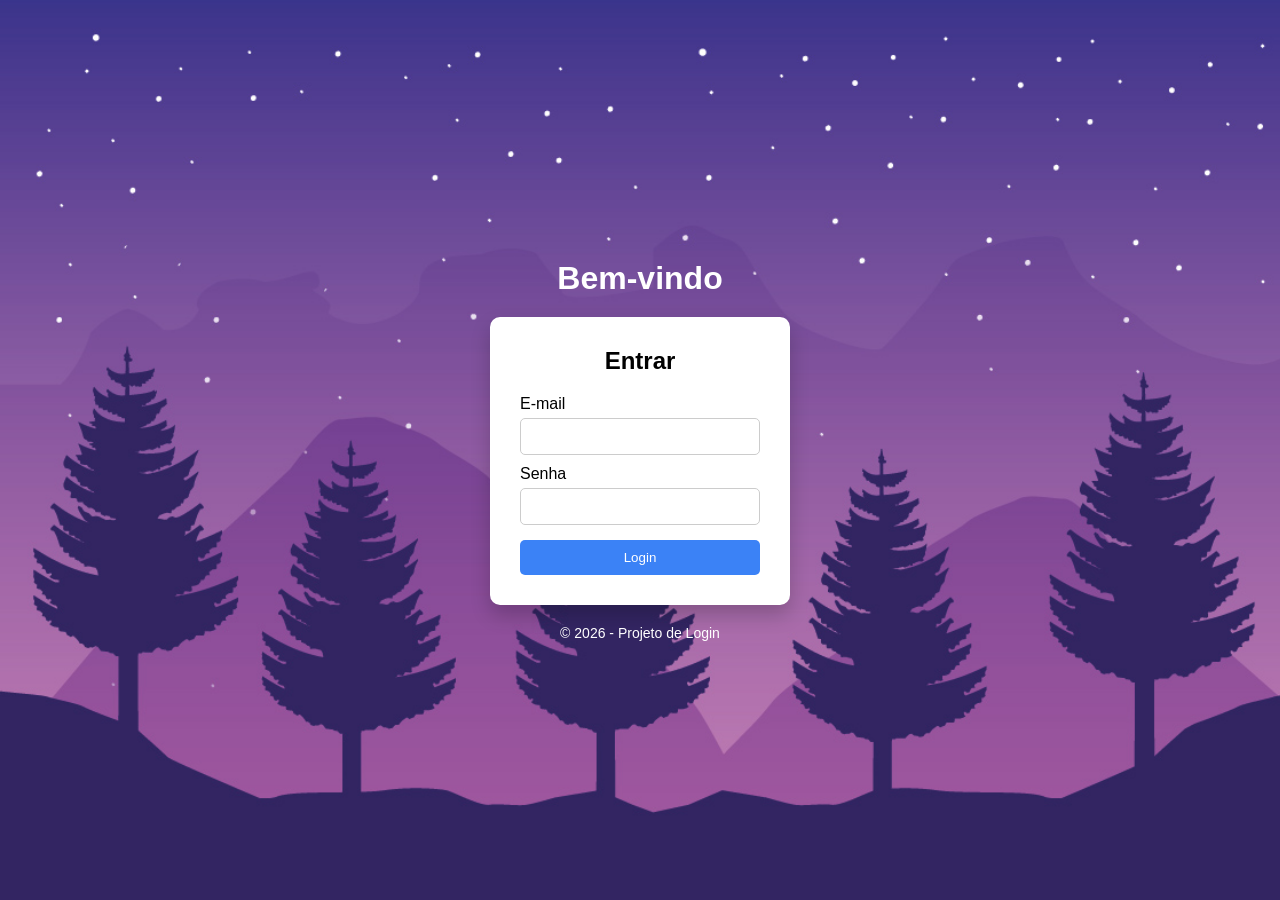
<file: index.html>
<!DOCTYPE html>
<html lang="pt-BR">
<head>
    <meta charset="UTF-8">
    <meta name="viewport" content="width=device-width, initial-scale=1.0">

    <title>Login Simples</title>

    <!-- SEO -->
    <meta name="description" content="Página de login simples feita em HTML e CSS">
    <meta name="keywords" content="login, html, css, seo">
    <meta name="author" content="Gerson Miranda">
    <meta name="robots" content="index, follow">

    <link rel="stylesheet" href="/css/style.css">
</head>
<body>

<header>
    <h1>Bem-vindo</h1>
</header>

<main>
    <section>
        <form>
            <h2>Entrar</h2>

            <label for="email">E-mail</label>
            <input type="email" id="email" required>

            <label for="senha">Senha</label>
            <input type="password" id="senha" required>

            <button type="submit">Login</button>
        </form>
    </section>
</main>

<footer>
    <p>© 2026 - Projeto de Login</p>
</footer>

</body>
</html>
</file>
<file: css/style.css>
* {
    margin: 0;
    padding: 0;
    box-sizing: border-box;
    font-family: Arial, sans-serif;
}

body {
    height: 100vh;
    background: url(/img/img.jpg);
    background-size: cover;
    display: flex;
    flex-direction: column;
    justify-content: center;
    align-items: center;
}

header {
    color: white;
    margin-bottom: 20px;
}

main section {
    background: white;
    padding: 30px;
    border-radius: 10px;
    width: 300px;
    box-shadow: 0 10px 20px rgba(0,0,0,0.2);
}

form h2 {
    text-align: center;
    margin-bottom: 20px;
}

label {
    display: block;
    margin-top: 10px;
}

input {
    width: 100%;
    padding: 10px;
    margin-top: 5px;
    border: 1px solid #ccc;
    border-radius: 5px;
}

button {
    width: 100%;
    margin-top: 15px;
    padding: 10px;
    background: #3b82f6;
    border: none;
    color: white;
    border-radius: 5px;
    cursor: pointer;
}

button:hover {
    background: #2563eb;
}

footer {
    margin-top: 20px;
    color: white;
    font-size: 14px;
}
</file>
